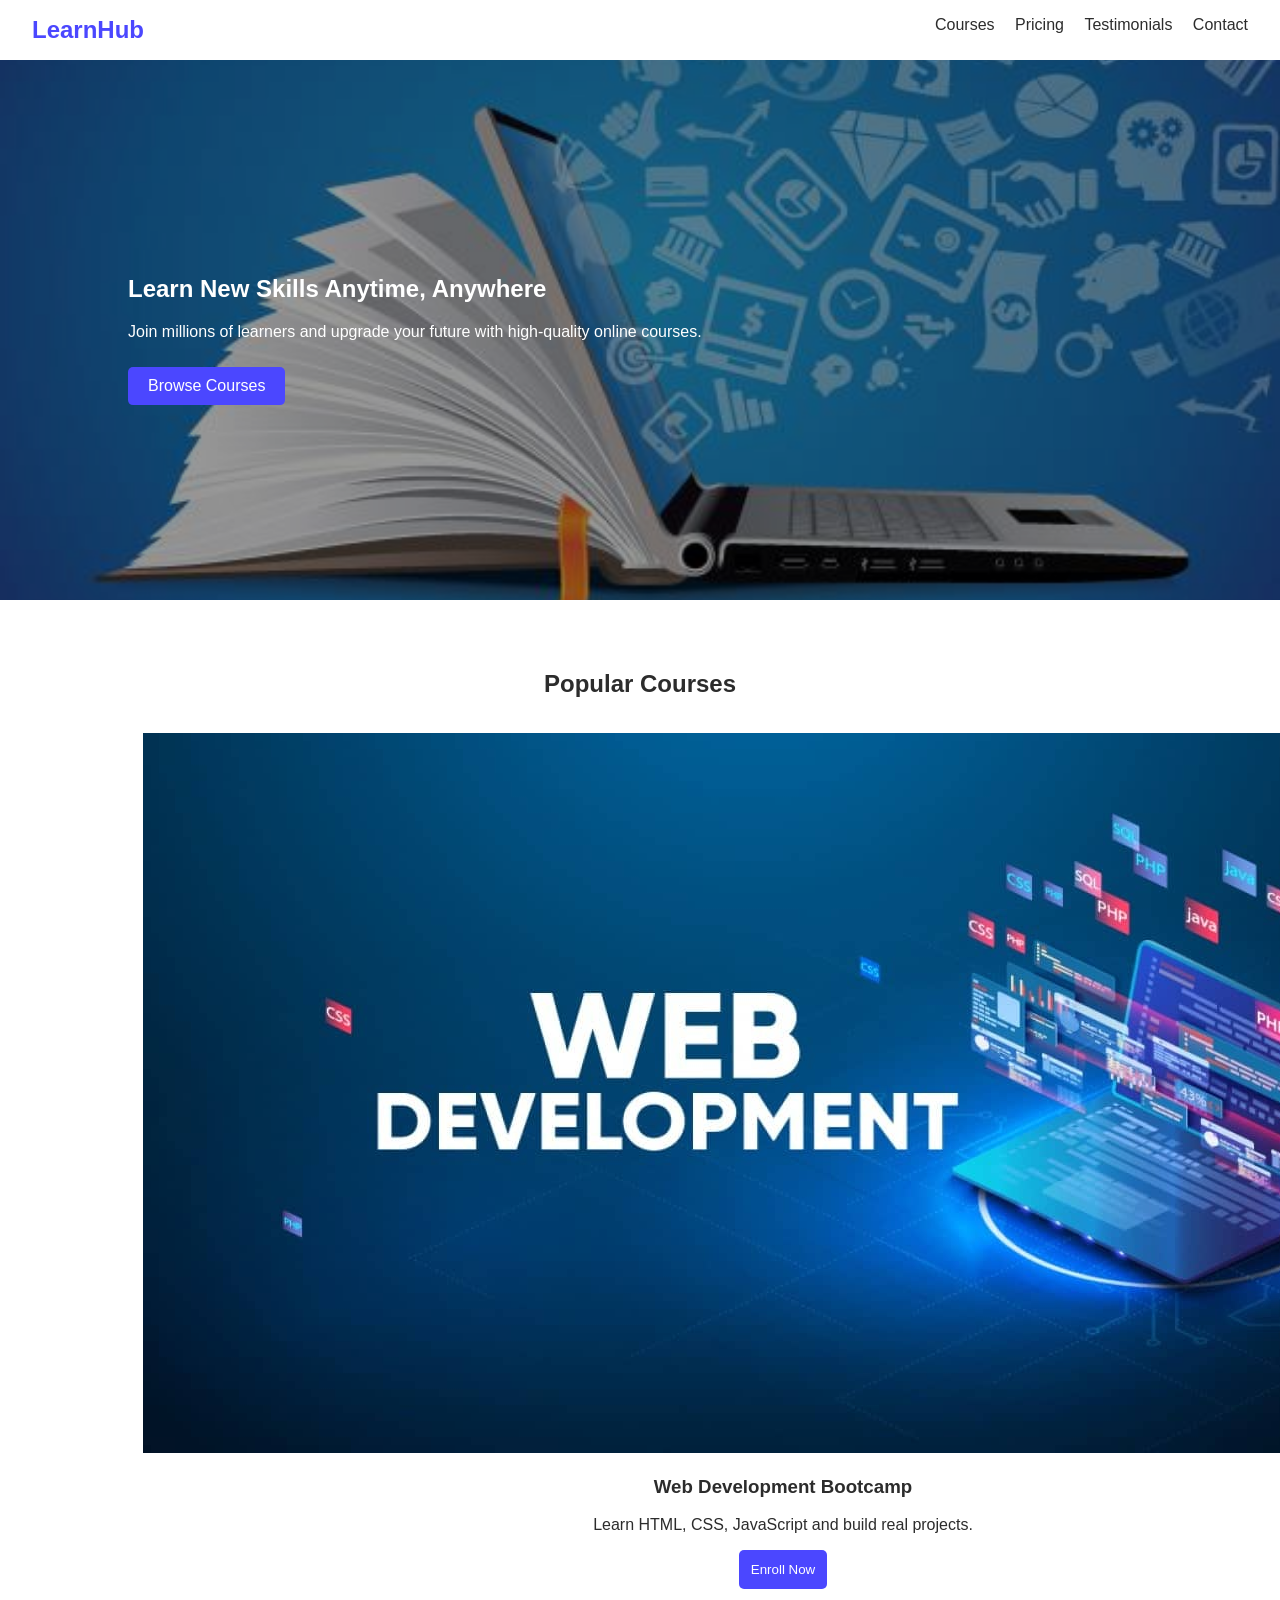
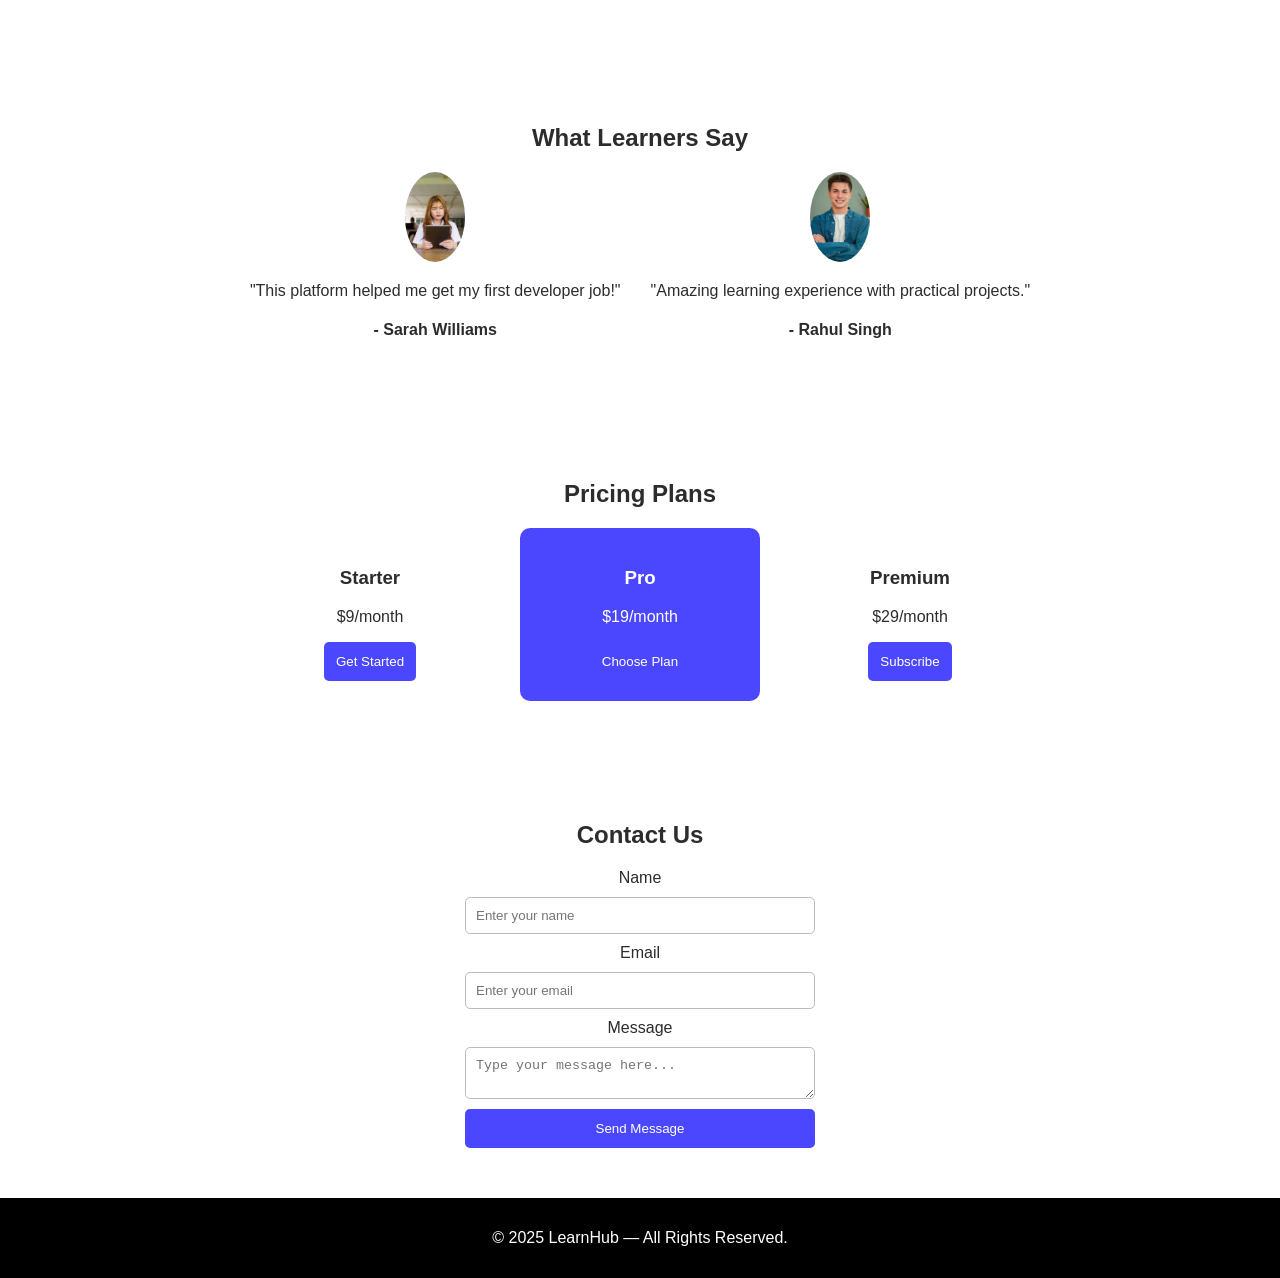
<file: Capstone Project/index.html>
<!DOCTYPE html>
<html lang="en">
<head>
    <meta charset="UTF-8" />
    <meta name="viewport" content="width=device-width, initial-scale=1.0" />
    <title>LearnHub | Online Learning Platform</title>
    <link rel="stylesheet" href="style.css" />
</head>

<body>

<!-- Header -->
<header>
    <div class="logo">LearnHub</div>
    <nav>
        <a href="#courses">Courses</a>
        <a href="#pricing">Pricing</a>
        <a href="#testimonials">Testimonials</a>
        <a href="#contact">Contact</a>
    </nav>
</header>

<!-- Hero Section -->
<section class="hero">
    <img src="istockphoto-1059510610-612x612.jpg" alt="Online education banner image" />
    
    <div class="hero-text">
        <h1>Learn New Skills Anytime, Anywhere</h1>
        <p>Join millions of learners and upgrade your future with high-quality online courses.</p>
        <a href="#courses" class="btn">Browse Courses</a>
    </div>
</section>

<!-- Course Section -->
<main>
<section id="courses" class="courses">
    <h2>Popular Courses</h2>

    <div class="course-grid">
        <article class="course-card">
            <img src="3145200-web_development_Z62jy4k.jpg" alt="Web Development Course">
            
            <h3>Web Development Bootcamp</h3>
            <p>Learn HTML, CSS, JavaScript and build real projects.</p>
            <button>Enroll Now</button>
        </article>

        <article class="course-card">
            <img src="gettyimages-1920628544-640x640.jpg" alt="Python Programming Course">
            
            <h3>Python for Data Science</h3>
            <p>Master Python, NumPy, Pandas & Machine Learning basics.</p>
            <button>Enroll Now</button>
        </article>

        <article class="course-card">
            <img src="5859690_308f.webp" alt="AI Course">
            <!-- Suggested: AI/ML learning image -->
            <h3>Introduction to AI & ML</h3>
            <p>Understand neural networks, AI models and ML techniques.</p>
            <button>Enroll Now</button>
        </article>
    </div>
</section>

<!-- Testimonials -->
<section id="testimonials" class="testimonials">
    <h2>What Learners Say</h2>

    <div class="testimonial-grid">
        <article class="testimonial-card">
            <img src="thai-teenage-girl-university-uniform-sitting-solo-campus-coffee-shop-area-relaxed-lifestyle-portrait-showing-real-student-393722975.webp" alt="Student photo">
            
            <p>"This platform helped me get my first developer job!"</p>
            <h4>- Sarah Williams</h4>
        </article>

        <article class="testimonial-card">
            <img src="COLOURBOX63376975.webp" alt="Student photo">
            
            <p>"Amazing learning experience with practical projects."</p>
            <h4>- Rahul Singh</h4>
        </article>
    </div>
</section>

<!-- Pricing -->
<section id="pricing" class="pricing">
    <h2>Pricing Plans</h2>
    <div class="pricing-grid">
        <div class="price-card">
            <h3>Starter</h3>
            <p>$9/month</p>
            <button>Get Started</button>
        </div>
        <div class="price-card featured">
            <h3>Pro</h3>
            <p>$19/month</p>
            <button>Choose Plan</button>
        </div>
        <div class="price-card">
            <h3>Premium</h3>
            <p>$29/month</p>
            <button>Subscribe</button>
        </div>
    </div>
</section>


<section id="contact" class="contact">
    <h2>Contact Us</h2>
    <form>
        <label>Name</label>
        <input type="text" placeholder="Enter your name" required>

        <label>Email</label>
        <input type="email" placeholder="Enter your email" required>

        <label>Message</label>
        <textarea placeholder="Type your message here..."></textarea>

        <button type="submit">Send Message</button>
    </form>
</section>

</main>


<footer>
    <p>© 2025 LearnHub — All Rights Reserved.</p>
</footer>

</body>
</html>
</file>
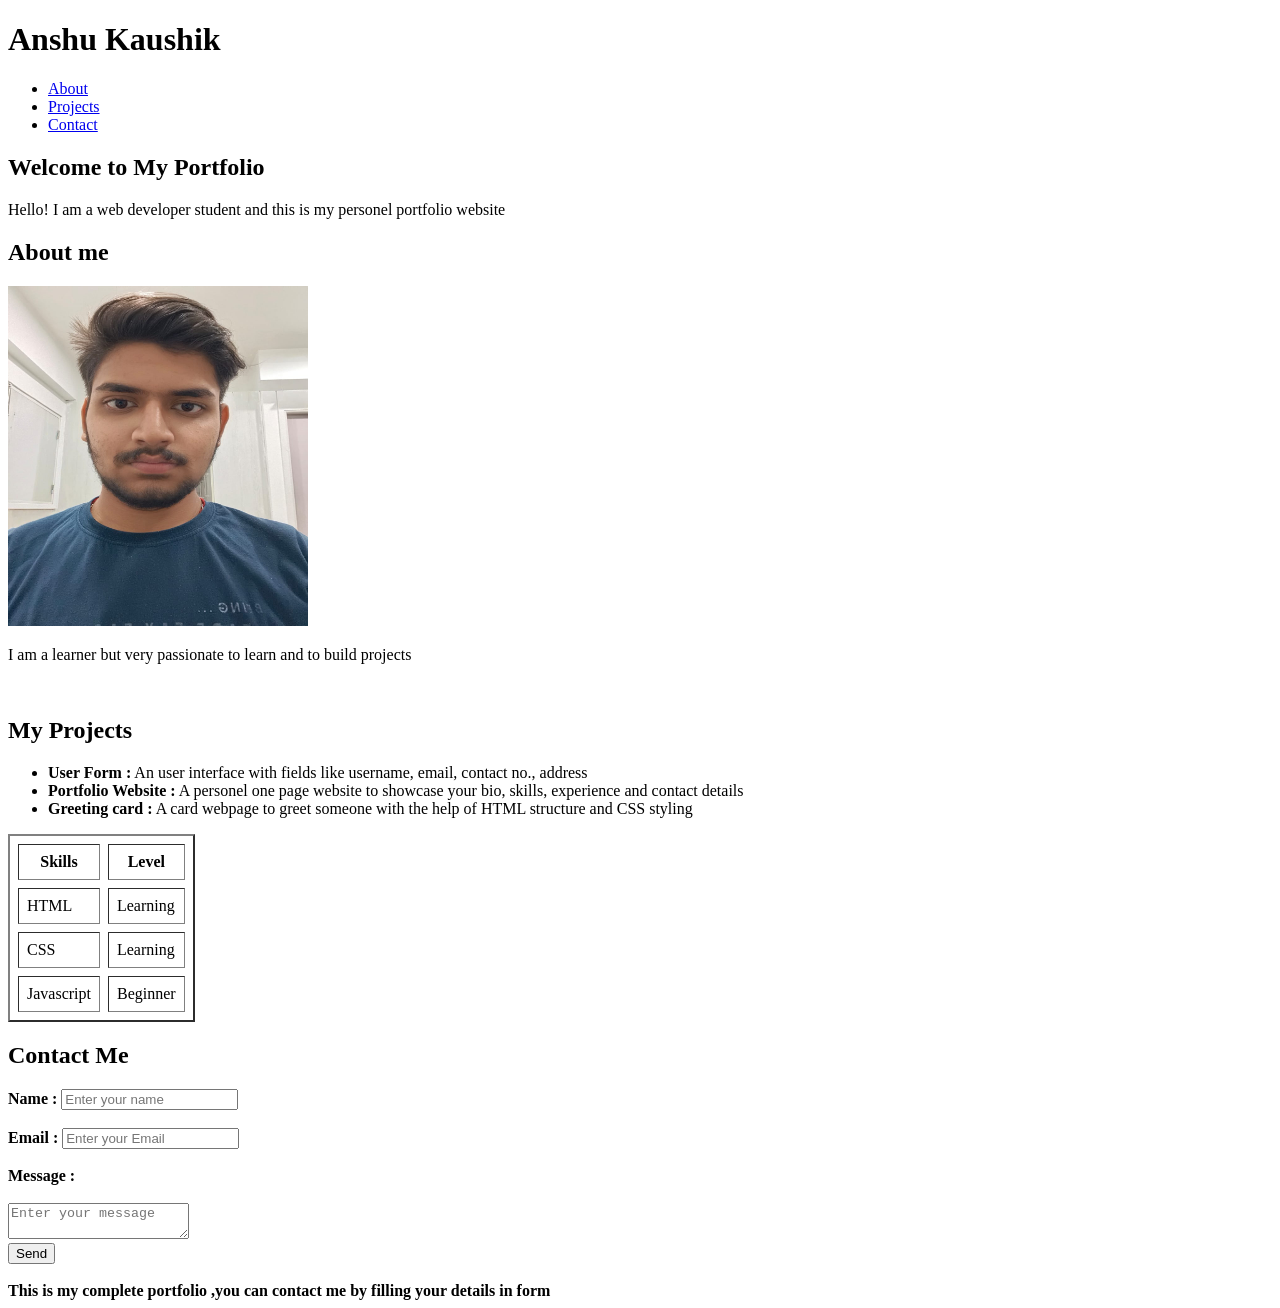
<file: Lab 1/index.html>
<!DOCTYPE html>
<html lang="en">
<head>
    <meta charset="UTF-8">
    <meta name="viewport" content="width=device-width, initial-scale=1.0">
    <title>Portfolio</title>
</head>
<body>
    <header>
        <h1>Anshu Kaushik</h1>
    
    
    </header>
    <nav>
        <ul>
       <li> <a href="#about">About</a><br></li>
        <li><a href="#projects">Projects</a><br></li>
        <li><a href="#contact">Contact</a><br></li>
        </ul>
    </nav>
    <main>
        <section>
        <h2>Welcome to My Portfolio</h2>
        <p>Hello! I am a web developer student and this is my personel portfolio website </p>
        <h1 id="about">About me</h1>
        <img src="WhatsApp Image 2025-10-02 at 02.33.53_c8f15739.jpg" height="340px" width="300px" alt="My Image"> 
        <p>I am a learner but very passionate to learn and to build projects</p><br>
        <h1 id="projects">My Projects</h1>
        <ul>
            <li><b>User Form :</b> An user interface with fields like username, email, contact no., address</li>
            <li><b>Portfolio Website :</b> A personel one page website to showcase your bio, skills, experience and contact details</li>
            <li><b>Greeting card :</b> A card webpage to greet someone with the help of HTML structure and CSS styling</li>
        
        </ul>
        <table border="2" cellspacing="8px" cellpadding="8px">
            <tr>
                <th>Skills</th>
                <th>Level</th>
            </tr>
            <tr>
                <td>HTML</td>
                <td>Learning</td>
            </tr>
            <tr>
                <td>CSS</td>
                <td>Learning</td>
            </tr>
            <tr>
                <td>Javascript</td>
                <td>Beginner</td>
            </tr>
 


        </table>
        <h1 id="contact">Contact Me</h1>
        <form>
            <label for="Name"><b>Name : <b></b></label>
            <input type="text" id="Name" placeholder="Enter your name"><br><br>
            <label for="Email"><b>Email : </b></label>
            <input type="Email" id="email123" placeholder="Enter your Email"><br><br>
            <label for="Message"><b>Message : </b></label><br><br>
            <textarea name="" id="" placeholder="Enter your message"></textarea><br>
            <button>Send</button>





        </form>
        </section>
    </main><br>
    <footer>This is my complete portfolio ,you can contact me by filling your details in form</footer>
    
</body>
</html>
</file>
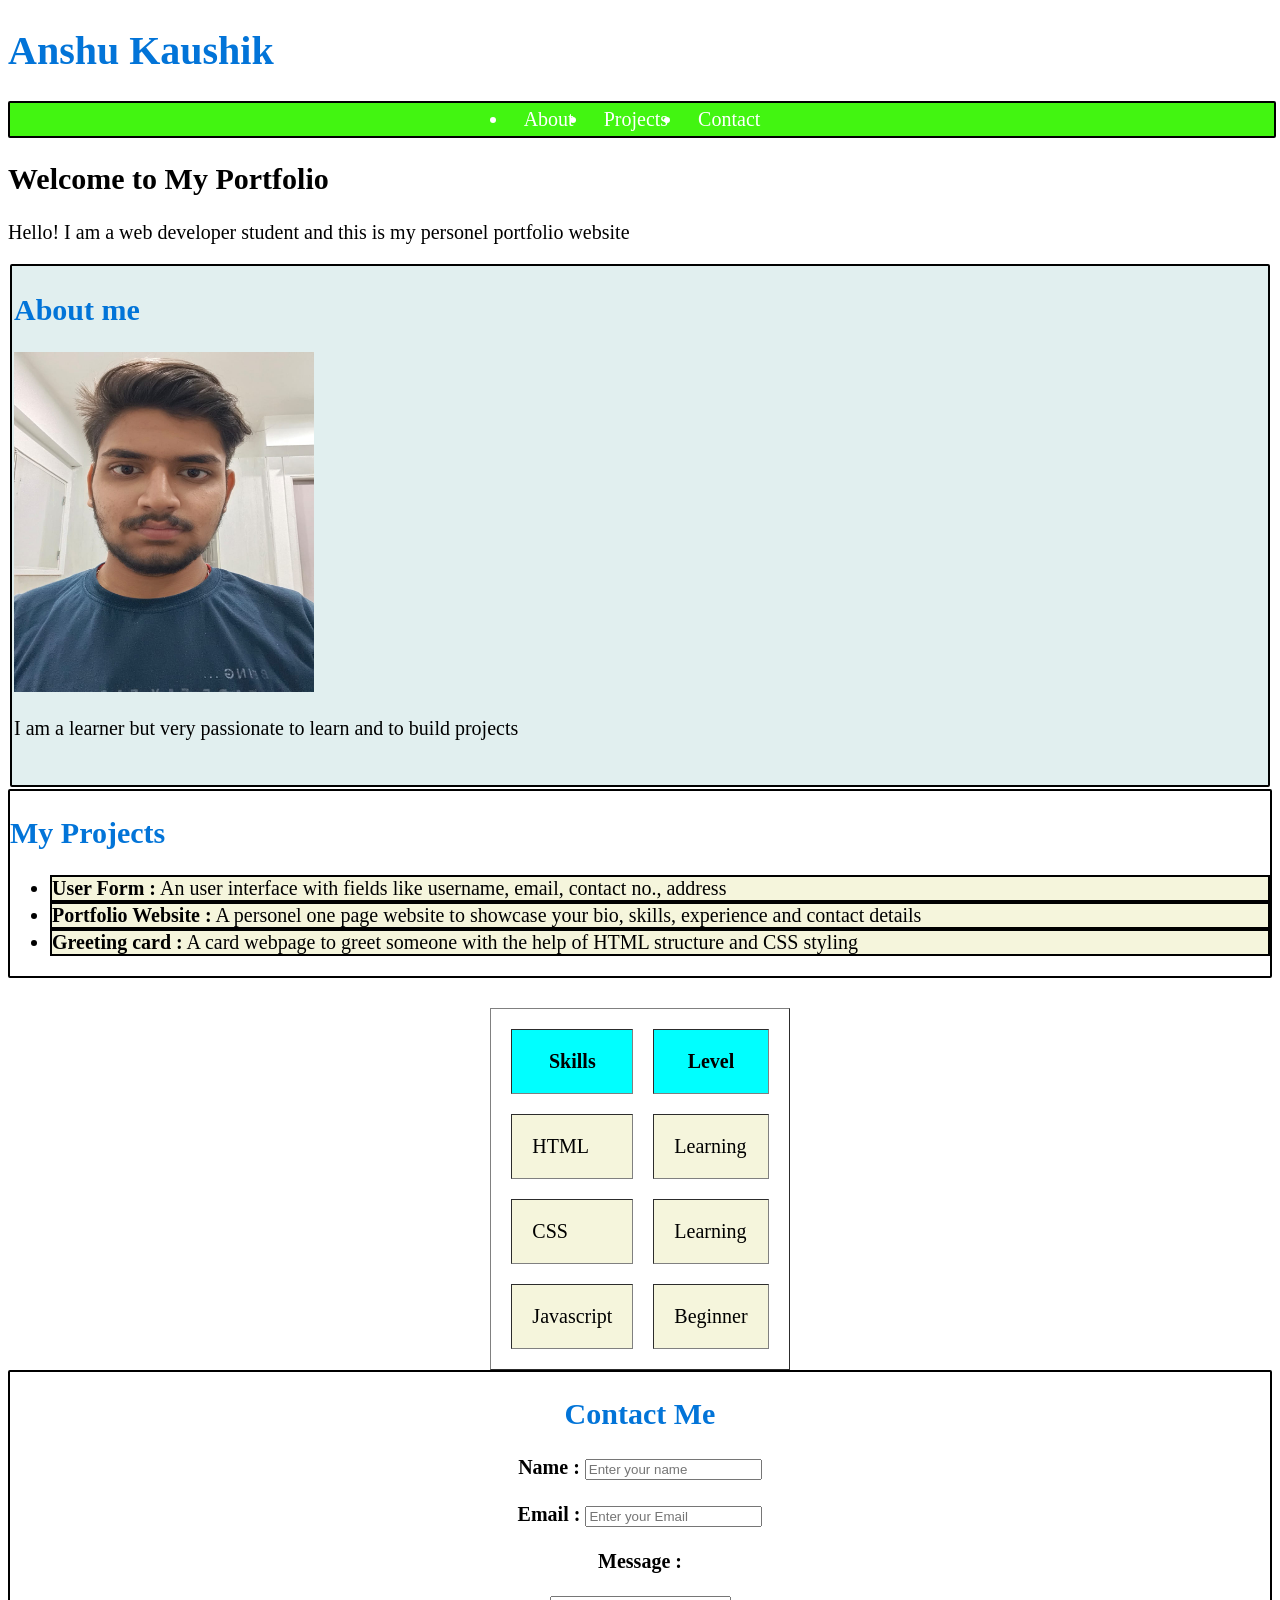
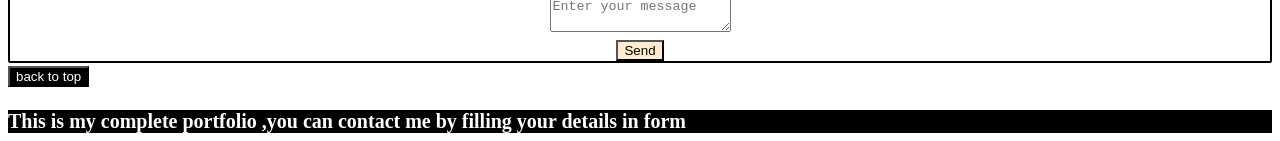
<file: Lab 2/index.html>
<!DOCTYPE html>
<html lang="en">
<head>
    <meta charset="UTF-8">
    <meta name="viewport" content="width=device-width, initial-scale=1.0">
    <title>Portfolio</title>
    <link rel="stylesheet" href="style.css">
  
</head>
<body>
    <header>
        <h1>Anshu Kaushik</h1>
    
    
    </header>
    <div id="div1"><nav>
        <ul>
         <li><a href="#about">About</a></li>
         <li><a href="#projects">Projects</a></li>
         <li><a href="#contact">Contact</a></li>
        </ul>
    </nav>
    </div>
    <main>
        <section>
        <h2>Welcome to My Portfolio</h2>
        <p>Hello! I am a web developer student and this is my personel portfolio website </p>
        <div id="div2">
        <h1 id="about">About me</h1>
        <img src="WhatsApp Image 2025-10-02 at 02.33.53_60c5de53.jpg" height="340px" width="300px" alt="My Image"> 
        <p>I am a learner but very passionate to learn and to build projects</p><br>
        </div>
        <div id="div3">
            <h1 id="projects" align-="center">My Projects</h1>
        <ul>
            <li class="project"><b>User Form :</b> An user interface with fields like username, email, contact no., address</li>
            <li class="project"><b>Portfolio Website :</b> A personel one page website to showcase your bio, skills, experience and contact details</li>
            <li class="project"><b>Greeting card :</b> A card webpage to greet someone with the help of HTML structure and CSS styling</li>
        
        </ul>
        </div>
        <table border="1px" cellspacing="20px" cellpadding="20px" align="center">
            <tr id="heading">
                <th>Skills</th>
                <th>Level</th>
            </tr>
            <tr class="sub">
                <td>HTML</td>
                <td>Learning</td>
            </tr>
            <tr class="sub">
                <td>CSS</td>
                <td>Learning</td>
            </tr>
            <tr class="sub">
                <td>Javascript</td>
                <td>Beginner</td>
            </tr>
 


        </table>
        <div id="div4"><h1 id="contact" align="center">Contact Me</h1>
            <form align="center">
            <label for="Name"><b>Name : <b></b></label>
            <input type="text" id="Name" placeholder="Enter your name"><br><br>
            <label for="Email"><b>Email : </b></label>
            <input type="Email" id="email123" placeholder="Enter your Email"><br><br>
            <label for="Message"><b>Message : </b></label><br><br>
            <textarea name="" id="" placeholder="Enter your message"></textarea><br>
            <button>Send</button>





        </div>
        <button id="top">back to top</button>
        </section>
    </main><br>
    <footer>This is my complete portfolio ,you can contact me by filling your details in form</footer>
    
</body>
</html>
</file>
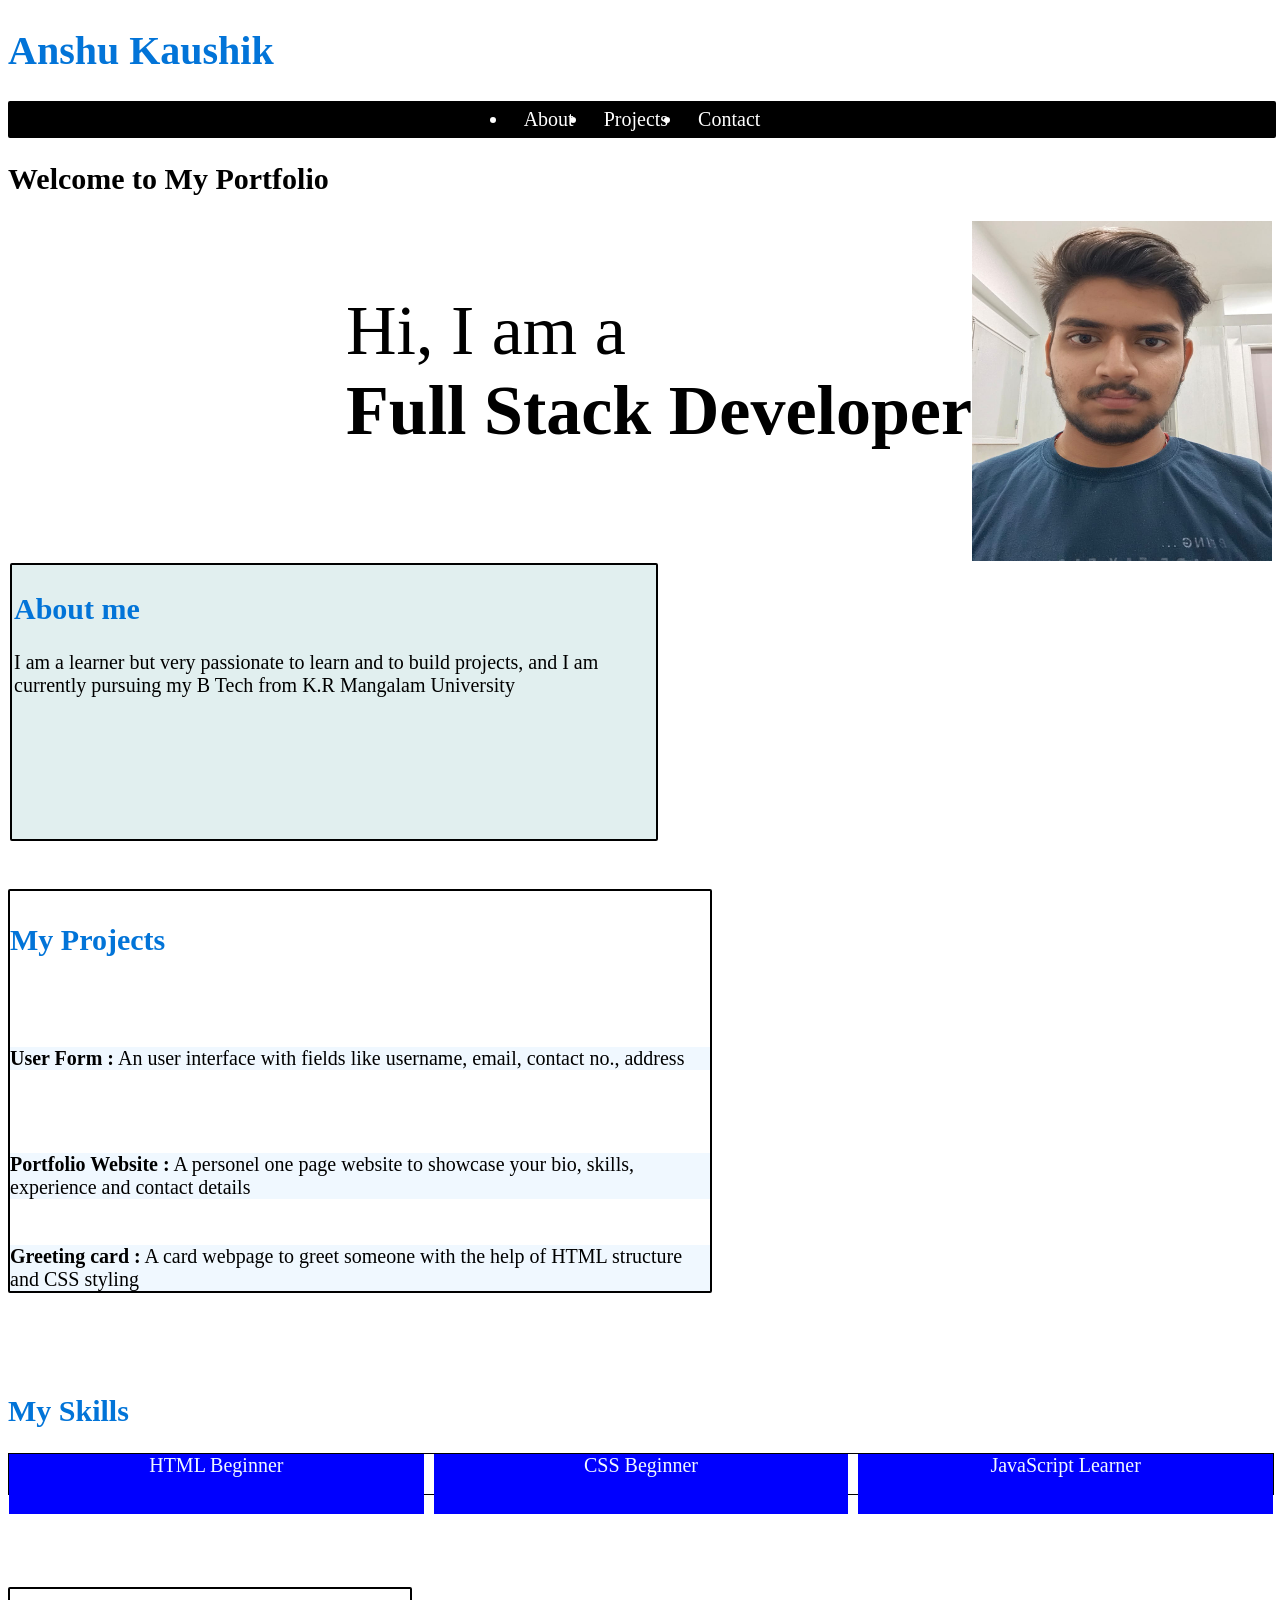
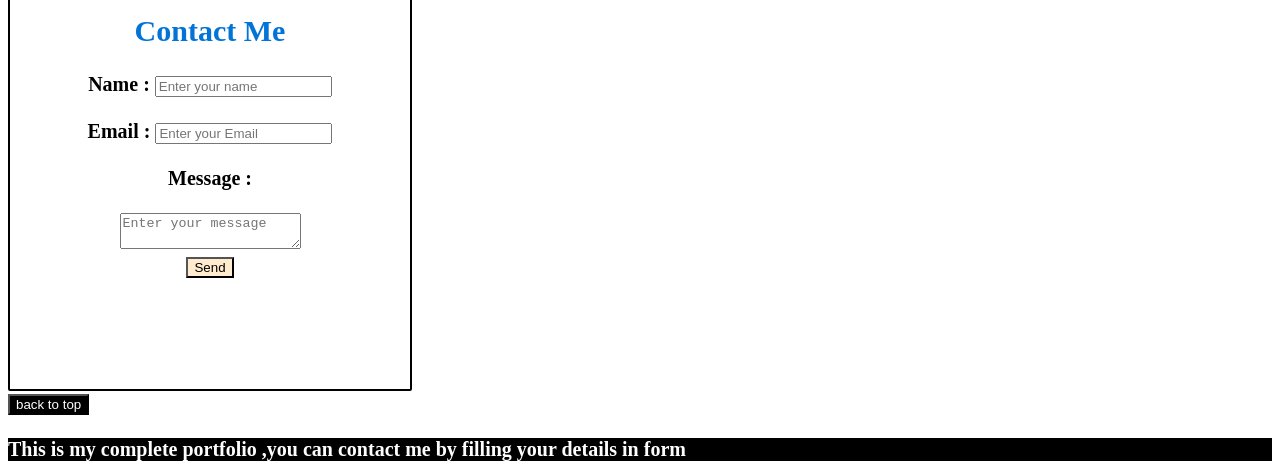
<file: Lab 3/index.html>
<!DOCTYPE html>
<html lang="en">
<head>
    <meta charset="UTF-8">
    <meta name="viewport" content="width=device-width, initial-scale=1.0">
    <title>Portfolio</title>
    <link rel="stylesheet" href="style.css">
  
</head>
<body>
    <header>
        <h1>Anshu Kaushik</h1>
    
    
    </header>
    <div id="div1"><nav>
        <ul>
         <li><a href="#about">About</a></li>
         <li><a href="#projects">Projects</a></li>
         <li><a href="#contact">Contact</a></li>
        </ul>
    </nav>
    </div>
    <main>
        <section>
        <h2>Welcome to My Portfolio</h2>
        <div id="div5">
            <p>Hi, I am a <br><b>Full Stack Developer</b></p>
        <img src="WhatsApp Image 2025-10-02 at 02.33.53_60c5de53.jpg" height="340px" width="300px" alt="My Image"></div>
        <div id="div2">
        <h1 id="about">About me</h1>
        
        <p1>I am a learner but very passionate to learn and to build projects, and I am currently pursuing my B Tech from K.R Mangalam University</p1><br>
        </div><br><br>
        <div id="div3">
            <h1 id="projects">My Projects</h1>
            <div class="box box4"><b>User Form :</b> An user interface with fields like username, email, contact no., address</div>
            <div class="box box5"><b>Portfolio Website :</b> A personel one page website to showcase your bio, skills, experience and contact details</div>
            <div class="box box6"><b>Greeting card :</b> A card webpage to greet someone with the help of HTML structure and CSS styling</div>
        
        </ul>
        </div><br><br>
        <!-- <table border="1px" cellspacing="20px" cellpadding="20px" align="center">
            <tr id="heading">
                <th>Skills</th>
                <th>Level</th>
            </tr>
            <tr class="sub">
                <td>HTML</td>
                <td>Learning</td>
            </tr>
            <tr class="sub">
                <td>CSS</td>
                <td>Learning</td>
            </tr>
            <tr class="sub">
                <td>Javascript</td>
                <td>Beginner</td>
            </tr>
 


        </table><br><Br><br><br> -->
            <h1>My Skills</h1>
            <div id="container">
                <div class="box box1">HTML Beginner</div>
                <div class="box box2">CSS Beginner</div>
                <div class="box box3">JavaScript Learner</div>
            </div><br><Br><br><br>
        <div id="div4"><h1 id="contact" align="center">Contact Me</h1>
            <form align="center">
            <label for="Name"><b>Name : <b></b></label>
            <input type="text" id="Name" placeholder="Enter your name"><br><br>
            <label for="Email"><b>Email : </b></label>
            <input type="Email" id="email123" placeholder="Enter your Email"><br><br>
            <label for="Message"><b>Message : </b></label><br><br>
            <textarea name="" id="" placeholder="Enter your message"></textarea><br>
            <button>Send</button>





        </div>
        <button id="top">back to top</button>
        </section>
    </main><br>
    <footer>This is my complete portfolio ,you can contact me by filling your details in form</footer>
    
</body>
</html>
</file>
<file: Capstone Project/style.css>
/* Global Styles */
:root {
    --main-color: #4b47ff;
    --bg-light: #f5f5f7;
    --text-dark: #2c2c2c;
}

body {
    font-family: Arial, sans-serif;
    margin: 0;
    color: var(--text-dark);
}

/* Header */
header {
    display: flex;
    justify-content: space-between;
    padding: 1rem 2rem;
    background: white;
    box-shadow: 0 2px 10px rgba(0,0,0,0.1);
}

.logo {
    font-size: 1.5rem;
    font-weight: bold;
    color: var(--main-color);
}

nav a {
    margin-left: 1rem;
    text-decoration: none;
    color: var(--text-dark);
}

nav a:hover {
    color: var(--main-color);
}

/* Hero Section */
.hero {
    position: relative;
    height: 60vh;
    overflow: hidden;
}

.hero img {
    width: 100%;
    height: 100%;
    object-fit: cover;
    filter: brightness(60%);
}

.hero-text {
    position: absolute;
    top: 50%;
    left: 10%;
    transform: translateY(-50%);
    color: white;
}

.btn {
    background: var(--main-color);
    padding: 10px 20px;
    color: white;
    text-decoration: none;
    display: inline-block;
    margin-top: 10px;
    border-radius: 5px;
    transition: 0.3s;
}

.btn:hover {
    opacity: 0.8;
}

/* Courses */
.courses, .pricing, .testimonials, .contact {
    padding: 50px 10%;
    text-align: center;
}

.course-grid {
    display: grid;
    grid-template-columns: repeat(3, 1fr);
    gap: 20px;
}

.course-card {
    background: white;
    padding: 15px;
    border-radius: 10px;
    transition: 0.3s;
}

.course-card:hover {
    transform: translateY(-5px);
}

/* Testimonials */
.testimonial-grid {
    display: flex;
    gap: 30px;
    justify-content: center;
}

.testimonial-card img {
    width: 60px;
    border-radius: 50%;
}

/* Pricing */
.pricing-grid {
    display: flex;
    gap: 30px;
    justify-content: center;
}

.price-card {
    background: white;
    width: 200px;
    padding: 20px;
    border-radius: 10px;
    transition: 0.3s;
}

.price-card.featured {
    background: var(--main-color);
    color: white;
}

/* Contact Form */
form {
    display: flex;
    flex-direction: column;
    gap: 10px;
    width: 350px;
    margin: auto;
}

input, textarea {
    padding: 10px;
    border-radius: 5px;
    border: 1px solid #bbb;
}

button {
    background: var(--main-color);
    border: none;
    padding: 12px;
    color: white;
    border-radius: 5px;
    cursor: pointer;
}

/* Footer */
footer {
    background: black;
    color: white;
    padding: 15px;
    text-align: center;
}

/* Responsive */
@media (max-width: 768px) {
    nav {
        display: none;
    }

    .course-grid, .pricing-grid {
        grid-template-columns: 1fr;
        display: grid;
    }

    .testimonial-grid {
        flex-direction: column;
    }
}
</file>
<file: Lab 2/style.css>
@font-face {
    font-family: "roboto-condensed";
    src: url("C:\Users\anshu\Downloads\Roboto_Condensed.zip");
}
nav ul{
    display: flex;
    padding: 0;
    margin: 0;
}
nav a{
    color: white;
    text-decoration: none;
    padding: 5px 15px;
    display: block;
}

#div1{
    background-color: rgb(66, 245, 17);
    color: white;
    width: 100%;
    display: flex;
    flex-direction: row;
    justify-content: center;
    align-items: center;
    position: sticky;
    top: 0;
    border: 2px solid black;
    border-radius: 2px;
}
h1{
    color: rgb(2, 116, 216);
}
body{
    font-family: roboto-condensed;
    font-size: 20px;
   
}
#div2{
    border: 2px solid black;
    background-color: rgb(225, 239, 239);
    margin: 2px 2px 2px 2px;
    padding: 2px 2px 2px 2px;
    border-radius: 2px;
    
}
#div3{
    border: 2px solid black;
    border-radius: 2px;
    margin-bottom: 30px;
}
)
table{
    border: 2px solid black;


    

}
#heading{
    background-color: aqua;
}
.sub{
    background-color: beige;
}
.project{
    background-color: beige;
    border: 2px solid black;
}

button{
    background-color: blanchedalmond;
}
#div4{
border: 2px solid black;
border-radius: 2px;
}
footer{
    background-color: black;
    color:white
}
#top{
    background-color: black;
    color: white;
}
</file>
<file: Lab 3/style.css>
@font-face {
    font-family: "roboto-condensed";
    src: url("C:\Users\anshu\Downloads\Roboto_Condensed.zip");
}

nav ul{
    display: flex;
    padding: 0;
    margin: 0;
}
nav a{
    color: white;
    text-decoration: none;
    padding: 5px 15px;
    display: block;
}

#div1{
    background-color:black;
    color: white;
    width: 100%;
    display: flex;
    flex-direction: row;
    justify-content: center;
    align-items: center;
    position: sticky;
    top: 0;
    border: 2px solid black;
    border-radius: 2px;
}
#div5{
    display: flex;
    flex-direction: row;
    justify-content: right;

}
p{
    font-size: 70px;
}
h1{
    color: rgb(2, 116, 216);
}
body{
    font-family: roboto-condensed;
    font-size: 20px;
   
}
#div2{
    border: 2px solid black;
    background-color: rgb(225, 239, 239);
    margin: 2px 2px 2px 2px;
    padding: 2px 2px 2px 2px;
    border-radius: 2px;
    width: 50vw;
    height: 30vh;
    
}
#div2:hover{
    background-color: antiquewhite;
    height: 40vh;
    width: 60vw;
    border: 4px solid blue;
    transition-duration: 2s;
    animation: abt 3s infinite;

}
@keyframes abt {
        from{
         background-color: rgb(225, 239, 239);
       }
       to{
        background-color: pink;
        transform: translate(100px);

       }
    }
#div3{
    border: 2px solid black;
    border-radius: 2px;
    margin-bottom: 30px;
    display: grid;
    width: 700px;
    height: 400px;
    grid-template-rows:1fr 1fr 1fr ;
    align-items: center;
    row-gap: 20px;
}
.box4{
    background-color: aliceblue;
    color: black;
}
.box5{
    background-color: aliceblue;
    color: black;
}
.box6{
    background-color: aliceblue;
    color: black;
}
#div3:hover{
    background-color: antiquewhite;
    height: 40vh;
    width: 60vw;
    border: 4px solid blue;
    transition-duration: 2s;
    animation: hel 3s infinite;
}
@keyframes hel {
        from{
         background-color: antiquewhite;
       }
       to{
        background-color: pink;
        transform: translate(100px);

       }
    }

#container{

    border: 1px solid black;
    display: grid;
    height: 40px;
    width: 100%;
    grid-template-columns: 1fr 1fr 1fr;
    grid-template-rows: 60px;
    column-gap: 10px;
}

.box1{
    background-color: blue;
    text-align: center;
    color: aliceblue;
}
.box2{
    background-color: blue;
    text-align: center;
    color: aliceblue;
}
.box3{
    background-color: blue;
    text-align: center;
    color: aliceblue;
}
.box1:hover{
    background-color: rgb(0, 0, 12);
    transition-duration: 2s;
}
.box2:hover{
    background-color: rgb(0, 0, 12);
    transition-duration: 2s;
}
.box3:hover{
    background-color: rgb(0, 0, 12);
    transition-duration: 2s;
}
#heading{
    background-color: aqua;
}
.sub{
    background-color: beige;
}
.project{
    background-color: beige;
    border: 2px solid black;
}

button{
    background-color: blanchedalmond;
}
#div4{
border: 2px solid black;
border-radius: 2px;
display: flex;
flex-direction: column;
align-items: center;
height: 400px;
width: 400px;

}
#div4:hover{
    border: 3px solid blue;
    border-radius: 4px;
    transition-duration: 2s;
}
footer{
    background-color: black;
    color:white
}
#top{
    background-color: black;
    color: white;
}
</file>
